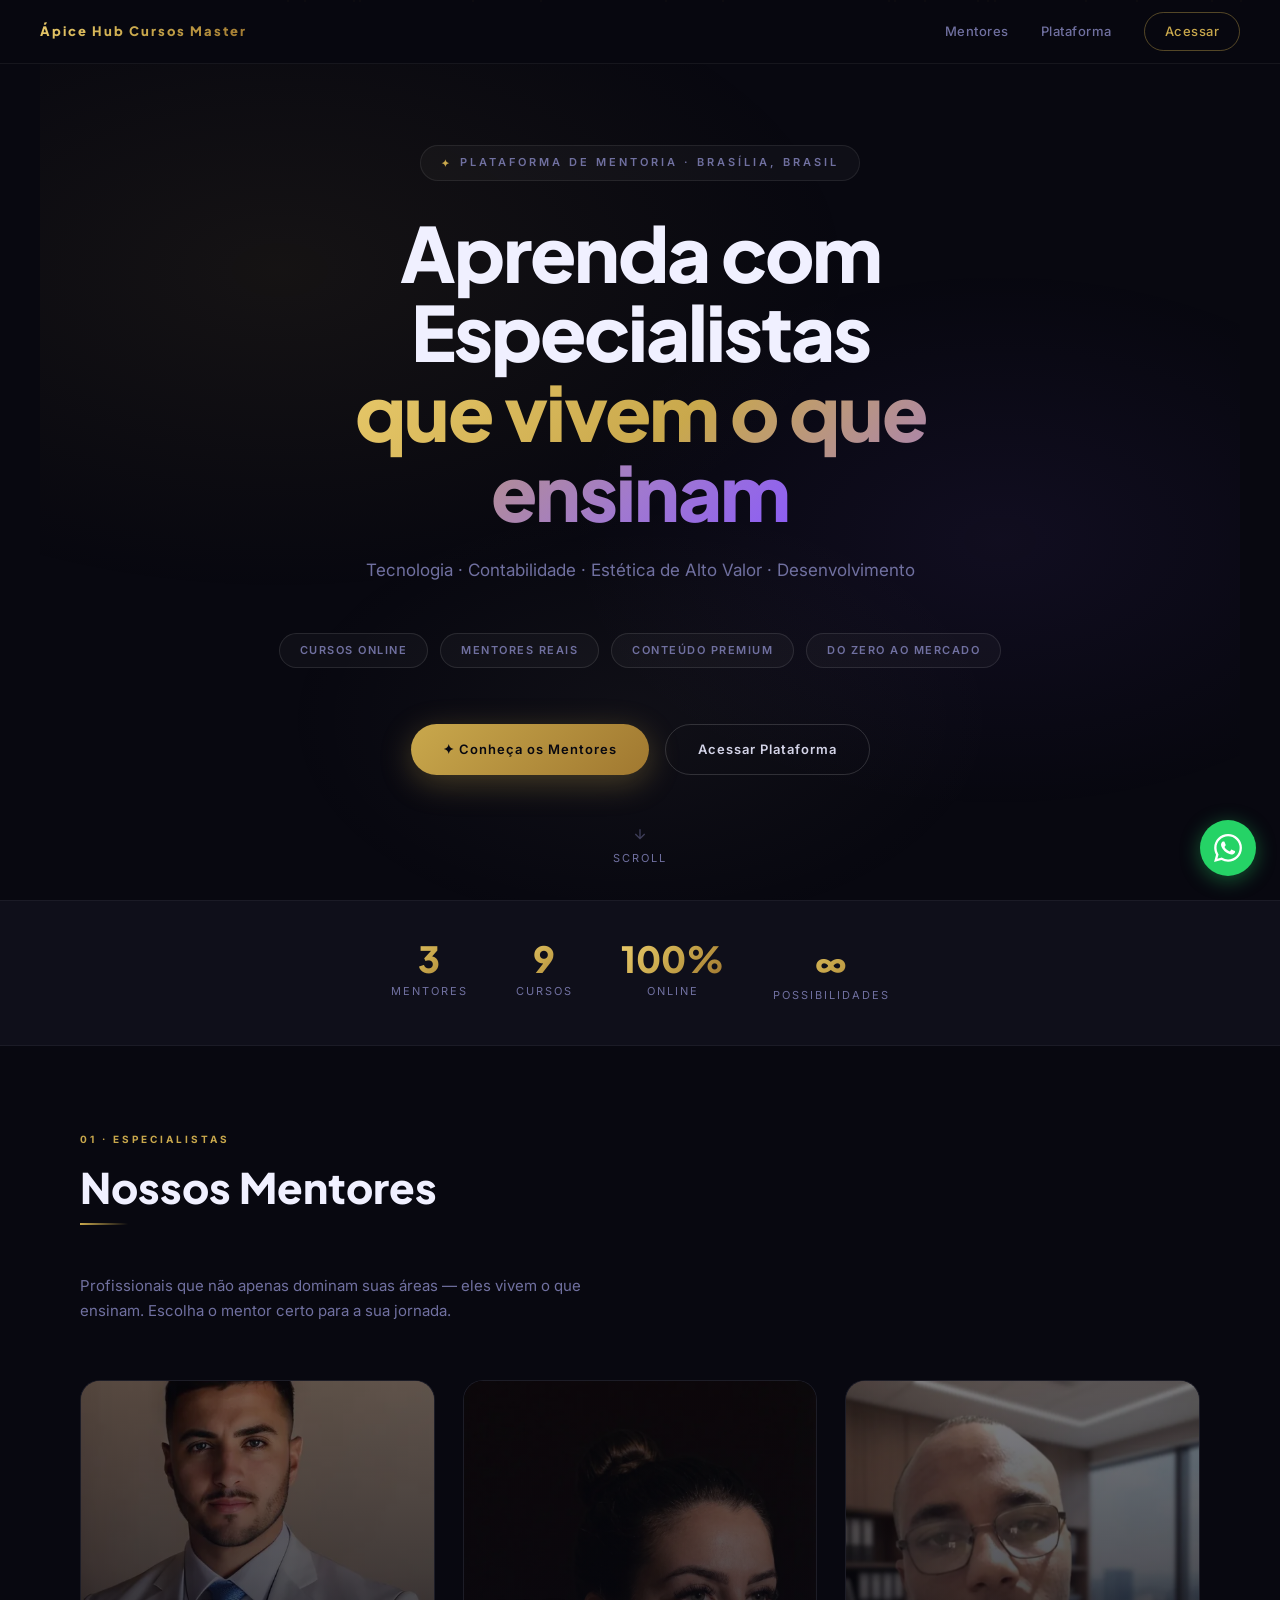
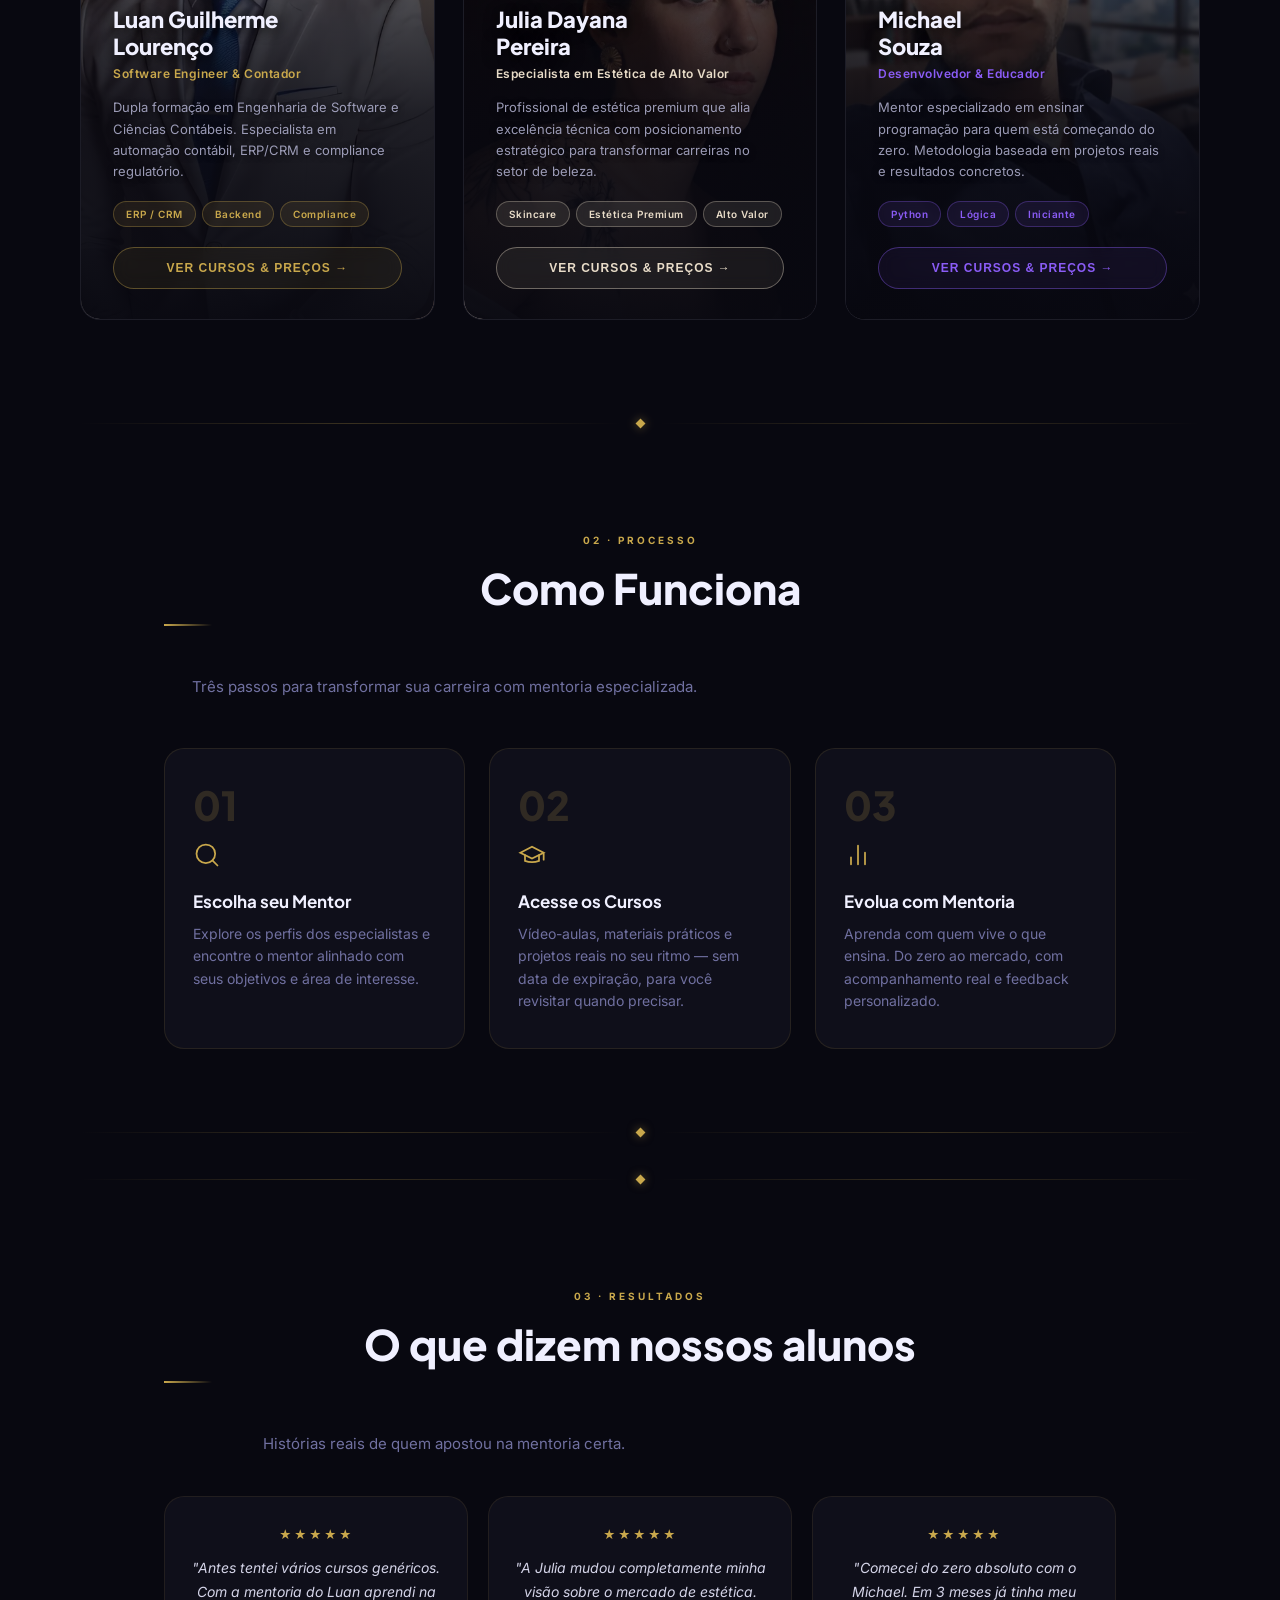
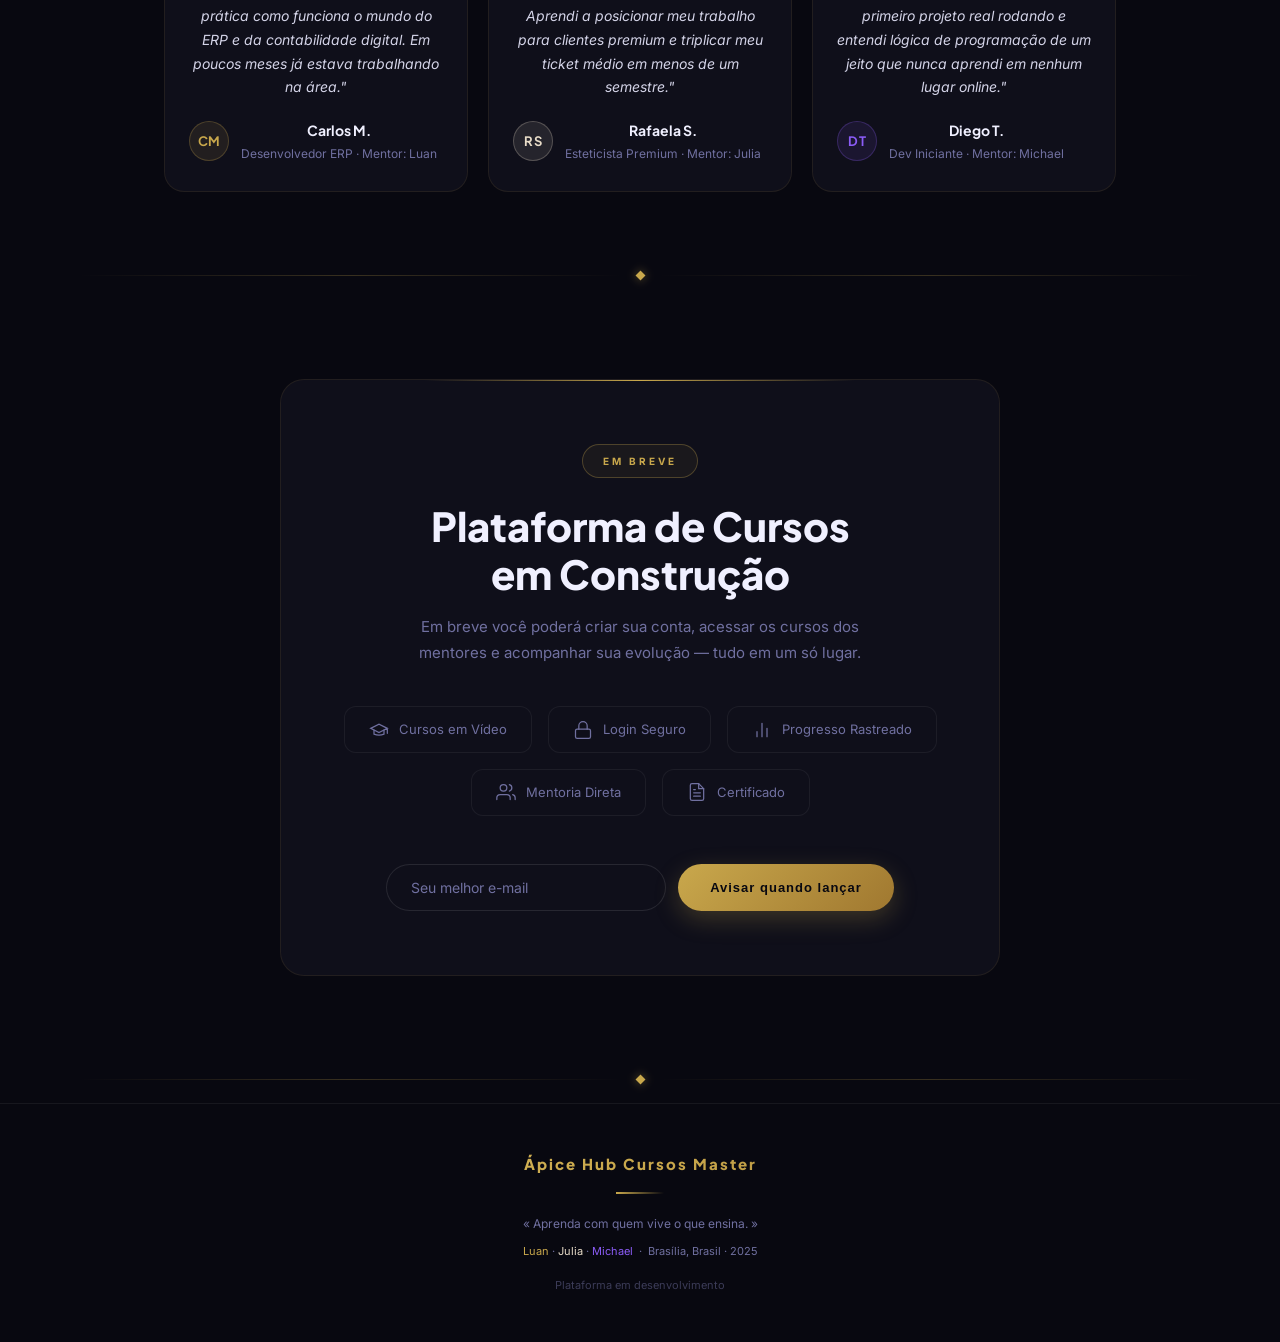
<file: index.html>
<!-- © Plataforma LGL — Luan Guilherme Lourenço, Julia Dayana Pereira, Michael Souza — Todos os direitos reservados. Reprodução proibida sem autorização expressa. -->
<!DOCTYPE html>
<html lang="pt-BR">
<head>
<meta charset="UTF-8">
  <meta name="copyright" content="Ápice Hub Cursos Master — Luan Guilherme Lourenço, Julia Dayana Pereira, Michael Souza — Todos os direitos reservados">
  <meta name="robots" content="index, follow, noarchive">

<meta name="viewport" content="width=device-width, initial-scale=1.0">
<title>Ápice Hub Cursos Master — Aprenda com Especialistas</title>
<meta name="description" content="Plataforma de mentoria com especialistas em Software, Contabilidade, Estética de Alto Valor e Programação para Iniciantes. Brasília, Brasil.">
<meta name="keywords" content="mentoria, cursos online, programação, estética, contabilidade, Luan Lourenço, Julia Dayana, Michael Souza">
<meta name="author" content="Ápice Hub Cursos Master Plataforma">
<meta name="robots" content="index, follow">
<meta property="og:type" content="website">
<meta property="og:title" content="Ápice Hub Cursos Master — Aprenda com Especialistas">
<meta property="og:description" content="Tecnologia · Contabilidade · Estética de Alto Valor · Do Zero ao Dev">
<meta property="og:url" content="https://euguilouren.github.io/CursosHUB">
<meta property="og:locale" content="pt_BR">
<meta property="og:image" content="https://euguilouren.github.io/CursosHUB/assets/og-image.jpg">
<meta property="og:image:width" content="1200">
<meta property="og:image:height" content="630">

<link rel="icon" type="image/svg+xml" href="data:image/svg+xml,%3Csvg xmlns='http://www.w3.org/2000/svg' viewBox='0 0 32 32'%3E%3Crect width='32' height='32' rx='7' fill='%23080810'/%3E%3Ctext x='16' y='23' text-anchor='middle' font-family='Georgia%2Cserif' font-size='20' fill='%23C9A84C' font-weight='bold'%3E%C3%81%3C/text%3E%3C/svg%3E">
<meta name="twitter:card" content="summary_large_image">
<meta name="twitter:title" content="Ápice Hub Cursos Master — Aprenda com Especialistas">
<meta name="twitter:description" content="Tecnologia · Contabilidade · Estética de Alto Valor · Do Zero ao Dev">
<meta name="twitter:image" content="https://euguilouren.github.io/CursosHUB/assets/og-image.jpg">
<link rel="canonical" href="https://euguilouren.github.io/CursosHUB/">
<link rel="preconnect" href="https://fonts.googleapis.com">
<link rel="preconnect" href="https://fonts.gstatic.com" crossorigin>
<link href="https://fonts.googleapis.com/css2?family=Inter:wght@300;400;500;600&family=Plus+Jakarta+Sans:wght@600;700;800&display=swap" rel="stylesheet">
<style>
  *, *::before, *::after { box-sizing: border-box; margin: 0; padding: 0; }
  :root {
    --bg:        #080810;
    --surface:   #0f0f1a;
    --surface2:  #141425;
    --text:      #d4d4e8;
    --muted:     #7070a0;
    --white:     #f0f0ff;
    --radius:    16px;
    --font:      "Inter", -apple-system, BlinkMacSystemFont, "Segoe UI", sans-serif;
    --gold:      #C9A84C;
    --pearl:     #E8DCC8;
    --violet:    #8B5CF6;
  }

  /* ── Como Funciona ── */
  .como-section { padding: 80px 24px; max-width: 1000px; margin: 0 auto; text-align: center; }
  .como-steps {
    display: grid; grid-template-columns: repeat(3,1fr); gap: 24px; margin-top: 48px;
  }
  @media(max-width:700px) { .como-steps { grid-template-columns: 1fr; max-width: 380px; margin-left: auto; margin-right: auto; } }
  .como-step {
    background: var(--surface); border: 1px solid rgba(201,168,76,0.12);
    border-radius: 20px; padding: 36px 28px; text-align: left;
    transition: border-color .3s, box-shadow .3s;
  }
  @media(hover:hover) { .como-step:hover { border-color: rgba(201,168,76,0.35); box-shadow: 0 8px 32px rgba(201,168,76,0.08); } }
  .como-num {
    font-family: 'Plus Jakarta Sans', sans-serif; font-size: 40px; font-weight: 800;
    color: rgba(201,168,76,0.18); line-height: 1; margin-bottom: 16px;
  }
  .como-icon { color: var(--gold); margin-bottom: 12px; }
  .como-title { font-family: 'Plus Jakarta Sans', sans-serif; font-size: 17px; font-weight: 700; color: var(--white); margin-bottom: 8px; }
  .como-desc { font-size: 14px; color: var(--muted); line-height: 1.6; }


  /* ── Depoimentos ── */
  .depo-grid { display: grid; grid-template-columns: repeat(3,1fr); gap: 20px; margin-top: 40px; }
  @media(max-width:750px) { .depo-grid { grid-template-columns: 1fr; max-width: 440px; margin-left:auto; margin-right:auto; } }
  .depo-card {
    background: var(--surface); border: 1px solid rgba(201,168,76,0.1);
    border-radius: 20px; padding: 28px 24px;
    position: relative; overflow: hidden;
    transition: border-color .3s;
  }
  @media(hover:hover) { .depo-card:hover { border-color: rgba(201,168,76,0.28); } }
  .depo-quote {
    font-size: 14px; color: var(--text); line-height: 1.7; margin-bottom: 20px;
    font-style: italic;
  }
  .depo-author { display: flex; align-items: center; gap: 12px; }
  .depo-avatar {
    width: 40px; height: 40px; border-radius: 50%;
    background: rgba(201,168,76,0.1); border: 1px solid rgba(201,168,76,0.25);
    font-family: 'Plus Jakarta Sans',sans-serif; font-size: 13px; font-weight: 700;
    color: var(--gold); display:flex; align-items:center; justify-content:center;
    flex-shrink: 0; letter-spacing: 0.5px;
  }
  .depo-name { font-family: 'Plus Jakarta Sans',sans-serif; font-size: 14px; font-weight: 700; color: var(--white); }
  .depo-role { font-size: 12px; color: var(--muted); margin-top: 2px; }
  .depo-stars { color: var(--gold); font-size: 12px; margin-bottom: 12px; letter-spacing: 2px; }


  /* ── WhatsApp FAB ── */
  .wa-fab {
    position: fixed; bottom: 24px; right: 24px; z-index: 9000;
    width: 56px; height: 56px; border-radius: 50%;
    background: #25D366; display: flex; align-items: center; justify-content: center;
    box-shadow: 0 4px 20px rgba(37,211,102,0.4);
    transition: transform .2s, box-shadow .2s;
    text-decoration: none;
  }
  @media(hover:hover) { .wa-fab:hover { transform: scale(1.1); box-shadow: 0 6px 28px rgba(37,211,102,0.6); } }
  .wa-fab svg { fill: #fff; }

  /* ── Scroll progress ── */
  #scroll-progress { position:fixed; top:0; left:0; z-index:10000; height:3px; background:var(--gold); width:0%; transition:width .08s linear; pointer-events:none; }
  /* ── Back to top ── */
  #back-to-top { position:fixed; bottom:90px; right:24px; z-index:8990; width:44px; height:44px; border-radius:50%; background:var(--surface); border:1px solid rgba(201,168,76,0.3); color:var(--gold); display:flex; align-items:center; justify-content:center; opacity:0; pointer-events:none; transition:opacity .3s,transform .3s,border-color .3s; cursor:pointer; }
  #back-to-top.visible { opacity:1; pointer-events:auto; }
  @media(hover:hover){#back-to-top:hover{border-color:rgba(201,168,76,0.7);transform:translateY(-3px);}}
  html { scroll-behavior: smooth; }
  body {
    background: var(--bg);
    color: var(--text);
    font-family: var(--font);
    font-size: 15px;
    line-height: 1.6;
    overflow-x: hidden;
  }
  a { text-decoration: none; color: inherit; }

  /* ── NAV ── */
  nav {
    position: fixed; top: 0; left: 0; right: 0; z-index: 100;
    display: flex; align-items: center; justify-content: space-between;
    padding: 0 40px; height: 64px;
    background: rgba(8,8,16,0.85);
    backdrop-filter: blur(20px);
    border-bottom: 1px solid rgba(255,255,255,0.06);
  }
  .nav-logo {
    font-family: 'Plus Jakarta Sans', sans-serif;
    font-size: 13px; font-weight: 800; letter-spacing: 2px;
    background: linear-gradient(135deg, #e8c96a 0%, #C9A84C 50%, #a07830 100%);
    -webkit-background-clip: text; background-clip: text;
    -webkit-text-fill-color: transparent;
  }
  .nav-links { display: flex; gap: 32px; align-items: center; }
  .nav-links a {
    font-size: 13px; font-weight: 500; letter-spacing: 0.5px; color: var(--muted);
    transition: color .2s;
  }
  .nav-links a:hover { color: var(--white); }
  .nav-cta {
    font-size: 12px; font-weight: 600; letter-spacing: 1px;
    padding: 8px 20px; border-radius: 100px;
    border: 1px solid rgba(201,168,76,0.4);
    color: var(--gold) !important;
    transition: background .2s, border-color .2s !important;
  }
  .nav-cta:hover { background: rgba(201,168,76,0.1) !important; border-color: var(--gold) !important; }

  /* hamburger */
  .hamburger { display: none; flex-direction: column; gap: 5px; cursor: pointer; padding: 4px; }
  .hamburger span { display: block; width: 22px; height: 2px; background: var(--gold); border-radius: 2px; transition: .3s; }
  .mobile-menu {
    display: none; position: fixed; top: 64px; left: 0; right: 0; z-index: 99;
    background: rgba(8,8,16,0.97); backdrop-filter: blur(20px);
    padding: 24px; flex-direction: column; gap: 20px;
    border-bottom: 1px solid rgba(255,255,255,0.06);
  }
  .mobile-menu a { font-size: 16px; color: var(--muted); padding: 8px 0; border-bottom: 1px solid rgba(255,255,255,0.04); }
  .mobile-menu a:hover { color: var(--white); }
  .mobile-menu.open { display: flex; }
  @media(max-width:768px) {
    nav { padding: 0 20px; }
    .nav-links { display: none; }
    .hamburger { display: flex; }
  }

  /* ── HERO ── */
  #hero {
    min-height: 100vh;
    display: flex; flex-direction: column; align-items: center; justify-content: center;
    text-align: center;
    padding: 100px 24px 80px;
    position: relative; overflow: hidden;
  }
  .hero-bg {
    position: absolute; inset: 0; z-index: 0;
    background:
      radial-gradient(ellipse 80% 60% at 20% 30%, rgba(201,168,76,0.07) 0%, transparent 60%),
      radial-gradient(ellipse 60% 50% at 80% 60%, rgba(139,92,246,0.07) 0%, transparent 60%),
      radial-gradient(ellipse 50% 40% at 50% 80%, rgba(232,220,200,0.04) 0%, transparent 60%);
  }
  .hero-content { position: relative; z-index: 1; max-width: 800px; }
  .hero-tag {
    display: inline-flex; align-items: center; gap: 8px;
    font-size: 11px; font-weight: 600; letter-spacing: 3px; text-transform: uppercase;
    color: var(--muted); margin-bottom: 32px;
    padding: 8px 20px; border-radius: 100px;
    border: 1px solid rgba(255,255,255,0.08);
    background: rgba(255,255,255,0.03);
  }
  .hero-tag::before { content: '✦'; color: var(--gold); font-size: 10px; }
  .hero-title {
    font-family: 'Plus Jakarta Sans', sans-serif;
    font-size: clamp(42px, 7vw, 76px);
    font-weight: 800; line-height: 1.05; letter-spacing: -2px;
    color: var(--white); margin-bottom: 24px;
  }
  .hero-title span {
    background: linear-gradient(135deg, #e8c96a 0%, #C9A84C 40%, #a078d0 80%, #8B5CF6 100%);
    -webkit-background-clip: text; background-clip: text;
    -webkit-text-fill-color: transparent;
  }
  .hero-sub {
    font-size: 17px; color: var(--muted); margin-bottom: 48px; line-height: 1.7;
    max-width: 560px; margin-left: auto; margin-right: auto;
  }
  .hero-badges {
    display: flex; flex-wrap: wrap; justify-content: center; gap: 12px;
    margin-bottom: 56px;
  }
  .hero-badge {
    font-size: 11px; font-weight: 600; letter-spacing: 1.5px; text-transform: uppercase;
    padding: 8px 20px; border-radius: 100px;
    border: 1px solid rgba(255,255,255,0.1); color: var(--muted);
    background: rgba(255,255,255,0.03);
  }
  .hero-actions { display: flex; gap: 16px; justify-content: center; flex-wrap: wrap; }
  .btn {
    display: inline-flex; align-items: center; gap: 8px;
    font-size: 13px; font-weight: 600; letter-spacing: 1px;
    padding: 14px 32px; border-radius: 100px; cursor: pointer;
    transition: transform .3s, box-shadow .3s, background .3s;
    border: none;
  }
  .btn-primary {
    background: linear-gradient(135deg, #C9A84C, #a07830);
    color: #080810;
    box-shadow: 0 8px 32px rgba(201,168,76,0.3);
  }
  .btn-primary:hover { transform: translateY(-2px); box-shadow: 0 12px 40px rgba(201,168,76,0.45); }
  .btn-outline {
    background: transparent; color: var(--text);
    border: 1px solid rgba(255,255,255,0.15);
  }
  .btn-outline:hover { background: rgba(255,255,255,0.05); transform: translateY(-2px); }
  .scroll-hint {
    position: absolute; bottom: 32px; left: 50%; transform: translateX(-50%);
    display: flex; flex-direction: column; align-items: center; gap: 8px;
    font-size: 11px; letter-spacing: 2px; color: var(--muted); text-transform: uppercase;
    animation: scrollBounce 2s ease-in-out infinite;
  }
  .scroll-hint svg { opacity: 0.5; }
  @keyframes scrollBounce {
    0%,100% { transform: translateX(-50%) translateY(0); }
    50%      { transform: translateX(-50%) translateY(8px); }
  }

  /* ── SECTION BASE ── */
  section {
    max-width: 1200px; margin: 0 auto;
    padding: 80px 40px;
  }
  @media(max-width:768px) { section { padding: 60px 20px; } }
  .section-tag {
    display: inline-block;
    font-size: 10px; font-weight: 700; letter-spacing: 3px; text-transform: uppercase;
    color: var(--gold); margin-bottom: 16px;
  }
  .section-title {
    font-family: 'Plus Jakarta Sans', sans-serif;
    font-size: clamp(28px, 4vw, 42px); font-weight: 800;
    color: var(--white); line-height: 1.15; margin-bottom: 12px;
  }
  .gold-line {
    width: 48px; height: 2px;
    background: linear-gradient(90deg, var(--gold), transparent);
    margin-bottom: 48px;
  }
  .section-desc { font-size: 15px; color: var(--muted); line-height: 1.7; max-width: 560px; }

  /* ── MENTOR CARDS ── */
  /* ── MENTORS GRID — desktop: 3 col / tablet: 1 col centered / mobile: full ── */
  .mentors-grid {
    display: grid;
    grid-template-columns: repeat(3, 1fr);
    gap: 28px;
    margin-top: 56px;
  }
  /* tablet */
  @media(max-width:1023px) {
    .mentors-grid {
      grid-template-columns: 1fr;
      max-width: 520px;
      margin-left: auto; margin-right: auto;
      gap: 20px;
      margin-top: 40px;
    }
  }
  /* mobile */
  @media(max-width:639px) {
    .mentors-grid {
      max-width: 100%;
      gap: 16px;
      margin-top: 32px;
    }
  }

  .mentor-card {
    background: var(--surface);
    border: 1px solid rgba(255,255,255,0.06);
    border-radius: 20px;
    padding: 0;
    display: flex; flex-direction: column;
    position: relative; overflow: hidden;
    min-height: 540px;
    transition: transform .4s cubic-bezier(.34,1.56,.64,1), border-color .3s, box-shadow .3s;
  }
  @media(max-width:1023px) { .mentor-card { min-height: 480px; border-radius: 18px; } }
  @media(max-width:639px)  { .mentor-card { min-height: 420px; border-radius: 16px; } }

  .mentor-card::before {
    content: '';
    position: absolute; top: 0; left: 0; right: 0; height: 3px; z-index: 3;
    background: linear-gradient(90deg, transparent, var(--mc), transparent);
    opacity: 0; transition: opacity .3s;
  }
  .mentor-card::after {
    content: '';
    position: absolute; inset: 0; z-index: 1; pointer-events: none;
    background: linear-gradient(to bottom,
      rgba(8,8,16,0.50) 0%,
      rgba(8,8,16,0.68) 35%,
      rgba(8,8,16,0.90) 62%,
      rgba(8,8,16,0.98) 100%);
    transition: background .5s;
  }
  /* hover — desktop only */
  @media(hover:hover) {
    .mentor-card:hover { transform: translateY(-10px); }
    .mentor-card:hover::before { opacity: 1; }
    .mentor-card:hover::after {
      background: linear-gradient(to bottom,
        rgba(8,8,16,0.38) 0%,
        rgba(8,8,16,0.58) 32%,
        rgba(8,8,16,0.86) 60%,
        rgba(8,8,16,0.97) 100%);
    }
  }

  .mentor-card[data-accent="gold"] {
    --mc: #C9A84C; --mc-rgb: 201,168,76;
  }
  .mentor-card[data-accent="gold"]:hover {
    border-color: rgba(201,168,76,0.4);
    box-shadow: 0 24px 60px rgba(0,0,0,0.5), 0 0 40px rgba(201,168,76,0.1);
  }
  .mentor-card[data-accent="pearl"] {
    --mc: #E8DCC8; --mc-rgb: 232,220,200;
  }
  .mentor-card[data-accent="pearl"]:hover {
    border-color: rgba(232,220,200,0.4);
    box-shadow: 0 24px 60px rgba(0,0,0,0.5), 0 0 40px rgba(232,220,200,0.08);
  }
  .mentor-card[data-accent="violet"] {
    --mc: #8B5CF6; --mc-rgb: 139,92,246;
  }
  .mentor-card[data-accent="violet"]:hover {
    border-color: rgba(139,92,246,0.4);
    box-shadow: 0 24px 60px rgba(0,0,0,0.5), 0 0 40px rgba(139,92,246,0.15);
  }

  .mentor-card-photo {
    position: absolute; inset: 0; z-index: 0; overflow: hidden;
    background: #0a0a14;
  }
  .mentor-card-photo img {
    width: 100%; height: 100%; object-fit: cover;
    object-position: center 15%;
    transition: transform .8s cubic-bezier(.25,.46,.45,.94);
    display: block;
  }
  @media(hover:hover) { .mentor-card:hover .mentor-card-photo img { transform: scale(1.06); } }

  .mentor-card-content {
    position: relative; z-index: 2;
    padding: 32px 32px 30px;
    margin-top: auto;
    display: flex; flex-direction: column;
    gap: 0;
  }
  @media(max-width:1023px) { .mentor-card-content { padding: 26px 28px 26px; } }
  @media(max-width:639px)  { .mentor-card-content { padding: 20px 20px 22px; } }

  .mentor-name {
    font-family: 'Plus Jakarta Sans', sans-serif;
    font-size: 22px; font-weight: 800; color: var(--white); line-height: 1.2;
    margin-bottom: 5px; text-shadow: 0 2px 14px rgba(0,0,0,0.9);
  }
  @media(max-width:639px) { .mentor-name { font-size: 19px; } }

  .mentor-specialty {
    font-size: 12px; color: var(--mc); font-weight: 600; letter-spacing: 0.5px;
    margin-bottom: 14px;
  }
  .mentor-bio {
    font-size: 13px; color: rgba(180,180,210,0.85); line-height: 1.65;
    margin-bottom: 18px;
    text-shadow: 0 1px 6px rgba(0,0,0,0.6);
  }
  /* truncate bio on small screens */
  @media(max-width:639px) {
    .mentor-bio {
      font-size: 12px;
      display: -webkit-box;
      -webkit-line-clamp: 2;
      -webkit-box-orient: vertical;
      overflow: hidden;
      margin-bottom: 14px;
    }
  }

  .mentor-tags {
    display: flex; flex-wrap: wrap; gap: 6px; margin-bottom: 20px;
  }
  @media(max-width:639px) { .mentor-tags { margin-bottom: 16px; gap: 5px; } }

  .mentor-tag {
    font-size: 10px; font-weight: 600; letter-spacing: 0.5px;
    padding: 4px 12px; border-radius: 100px;
    border: 1px solid rgba(var(--mc-rgb), 0.3);
    color: var(--mc); background: rgba(var(--mc-rgb), 0.1);
    backdrop-filter: blur(4px);
  }
  .mentor-btn {
    display: flex; align-items: center; justify-content: center; gap: 6px;
    font-size: 12px; font-weight: 700; letter-spacing: 1px; text-transform: uppercase;
    padding: 13px 24px; border-radius: 100px;
    border: 1px solid rgba(var(--mc-rgb), 0.4);
    color: var(--mc);
    background: rgba(var(--mc-rgb), 0.07);
    backdrop-filter: blur(8px);
    transition: background .25s, transform .25s, border-color .25s;
    margin-top: auto;
  }
  @media(max-width:639px) { .mentor-btn { padding: 11px 20px; font-size: 11px; } }
  @media(hover:hover) { .mentor-btn:hover { background: rgba(var(--mc-rgb), 0.18); border-color: rgba(var(--mc-rgb), 0.6); transform: translateY(-1px); } }

  /* ── DIVIDER ── */
  .divider {
    display: flex; align-items: center; justify-content: center;
    gap: 16px; padding: 20px 40px; max-width: 1200px; margin: 0 auto;
  }
  .divider::before, .divider::after {
    content: ''; flex: 1; height: 1px;
    background: linear-gradient(90deg, transparent, rgba(201,168,76,0.25), transparent);
  }
  .divider-diamond {
    width: 7px; height: 7px; background: var(--gold);
    transform: rotate(45deg); box-shadow: 0 0 10px rgba(201,168,76,0.5);
    animation: pulse 2.5s ease-in-out infinite;
  }
  @keyframes pulse {
    0%,100% { opacity: 0.6; transform: rotate(45deg) scale(1); }
    50%      { opacity: 1;   transform: rotate(45deg) scale(1.3); }
  }

  /* ── EM BREVE ── */
  #em-breve {
    text-align: center; padding: 80px 40px;
    max-width: 1200px; margin: 0 auto;
  }
  .coming-badge {
    display: inline-flex; align-items: center; gap: 8px;
    font-size: 10px; font-weight: 700; letter-spacing: 3px; text-transform: uppercase;
    color: var(--gold); margin-bottom: 24px;
    padding: 8px 20px; border-radius: 100px;
    border: 1px solid rgba(201,168,76,0.3);
    background: rgba(201,168,76,0.06);
  }
  .coming-title {
    font-family: 'Plus Jakarta Sans', sans-serif;
    font-size: clamp(28px, 4vw, 40px); font-weight: 800;
    color: var(--white); margin-bottom: 16px; line-height: 1.2;
  }
  .coming-desc {
    font-size: 15px; color: var(--muted); max-width: 480px;
    margin: 0 auto 40px; line-height: 1.75;
  }
  .coming-features {
    display: flex; justify-content: center; flex-wrap: wrap; gap: 16px;
    margin-bottom: 48px;
  }
  .coming-feat {
    display: flex; align-items: center; gap: 10px;
    font-size: 13px; color: var(--muted);
    padding: 12px 24px; border-radius: 12px;
    background: var(--surface); border: 1px solid rgba(255,255,255,0.06);
  }
  .coming-feat span { font-size: 18px; }
  .notify-form {
    display: flex; gap: 12px; justify-content: center; flex-wrap: wrap;
  }
  .notify-input {
    background: var(--surface); border: 1px solid rgba(255,255,255,0.1);
    border-radius: 100px; padding: 14px 24px; font-size: 14px;
    color: var(--text); font-family: var(--font); outline: none;
    min-width: 280px; transition: border-color .2s;
  }
  .notify-input:focus { border-color: rgba(201,168,76,0.4); }
  .notify-input::placeholder { color: var(--muted); }
  .btn-notify {
    background: linear-gradient(135deg, #C9A84C, #a07830);
    color: #080810; font-size: 13px; font-weight: 700;
    letter-spacing: 1px; padding: 14px 32px; border-radius: 100px;
    border: none; cursor: pointer;
    transition: transform .25s, box-shadow .25s;
    box-shadow: 0 8px 24px rgba(201,168,76,0.25);
  }
  .btn-notify:hover { transform: translateY(-2px); box-shadow: 0 12px 32px rgba(201,168,76,0.4); }

  /* ── FOOTER ── */
  footer {
    text-align: center; padding: 48px 24px;
    border-top: 1px solid rgba(255,255,255,0.06);
    color: var(--muted); font-size: 12px;
  }
  footer .footer-logo {
    font-family: 'Plus Jakarta Sans', sans-serif;
    font-size: 15px; font-weight: 800; letter-spacing: 2px;
    background: linear-gradient(135deg, #e8c96a 0%, #C9A84C 50%, #a07830 100%);
    -webkit-background-clip: text; background-clip: text;
    -webkit-text-fill-color: transparent;
    display: block; margin-bottom: 16px;
  }
  footer .gold-line { margin: 0 auto 20px; }
  footer span { color: var(--gold); }

  /* ── REVEAL ── */
  .reveal { opacity: 0; transform: translateY(28px); transition: opacity .7s ease, transform .7s ease; }
  .reveal.visible { opacity: 1; transform: none; }
  .reveal-scale { opacity: 0; transform: scale(0.95); transition: opacity .6s ease, transform .6s ease; }
  .reveal-scale.visible { opacity: 1; transform: none; }

  /* ── LOADER ── */
  #loader {
    position: fixed; inset: 0; z-index: 9999;
    background: var(--bg);
    display: flex; align-items: center; justify-content: center;
    transition: opacity .5s ease, visibility .5s ease;
  }
  #loader.done { opacity: 0; visibility: hidden; }
  .loader-inner { text-align: center; }
  .loader-logo {
    font-family: 'Plus Jakarta Sans', sans-serif;
    font-size: 20px; font-weight: 800; letter-spacing: 3px;
    background: linear-gradient(135deg, #e8c96a 0%, #C9A84C 50%, #a07830 100%);
    -webkit-background-clip: text; background-clip: text;
    -webkit-text-fill-color: transparent;
    margin-bottom: 24px; display: block;
  }
  .loader-bar-wrap { width: 120px; height: 2px; background: rgba(255,255,255,0.08); border-radius: 2px; overflow: hidden; margin: 0 auto; }
  .loader-bar { height: 100%; background: linear-gradient(90deg, #C9A84C, #e8c96a); border-radius: 2px; animation: loadBar 0.9s ease forwards; }
  @keyframes loadBar { from { width: 0 } to { width: 100% } }

  /* ── AMBIENT ── */
  #ambient { position: fixed; inset: 0; z-index: 0; pointer-events: none; overflow: hidden; }
  .adot {
    position: absolute; width: 2px; height: 2px; border-radius: 50%;
    background: rgba(201,168,76,0.5); box-shadow: 0 0 4px rgba(201,168,76,0.4);
    animation: floatUp linear infinite;
  }
  @keyframes floatUp {
    0%   { transform: translateY(100vh); opacity: 0; }
    10%  { opacity: 1; }
    90%  { opacity: 0.8; }
    100% { transform: translateY(-10vh) translateX(20px); opacity: 0; }
  }

  /* ── PAGE TRANSITIONS (overlay — não afeta fixed elements) ── */
  #page-overlay {
    position: fixed; inset: 0; z-index: 9990;
    background: #080810;
    pointer-events: none;
    opacity: 1;
    transition: opacity 0.45s ease;
  }
  #page-overlay.visible { opacity: 1; }
  #page-overlay.hidden  { opacity: 0; }

  /* ── MOBILE FIXES ── */
  @media(max-width:480px) {
    .notify-input, input[type="email"] { min-width: 0 !important; width: 100% !important; }
    .notify-form, .hero-actions { flex-direction: column; align-items: stretch; }
    .hero-actions .btn { justify-content: center; }
    .cert-grid { grid-template-columns: 1fr !important; }
    .course-grid { grid-template-columns: 1fr !important; }
    .contact-grid { grid-template-columns: 1fr !important; }
  }

  /* ── MENTOR CARD IMPROVEMENTS ── */
  .mentor-card { cursor: pointer; }

  /* ── STATS BAR ── */
  .stats-bar {
    display: flex; justify-content: center; gap: 48px; flex-wrap: wrap;
    padding: 40px 24px;
    border-top: 1px solid rgba(255,255,255,0.05);
    border-bottom: 1px solid rgba(255,255,255,0.05);
    background: var(--surface);
    margin: 0;
  }
  .stat-item { text-align: center; }
  .stat-val {
    font-family: 'Plus Jakarta Sans', sans-serif;
    font-size: 36px; font-weight: 800;
    background: linear-gradient(135deg, #e8c96a 0%, #C9A84C 50%, #a07830 100%);
    -webkit-background-clip: text; background-clip: text;
    -webkit-text-fill-color: transparent;
    display: block; line-height: 1;
  }
  .stat-label { font-size: 11px; letter-spacing: 2px; text-transform: uppercase; color: var(--muted); margin-top: 6px; display: block; }
  @media(max-width:480px) { .stats-bar { gap: 24px; } .stat-val { font-size: 28px; } }
  .stat-infinity { font-size: 40px; line-height: 1; }

  /* ── COMING SOON VISUAL ── */
  .coming-inner {
    background: var(--surface);
    border: 1px solid rgba(201,168,76,0.1);
    border-radius: 24px;
    padding: 64px 48px;
    position: relative; overflow: hidden;
    max-width: 720px; margin: 0 auto;
  }
  .coming-inner::before {
    content: '';
    position: absolute; top: -1px; left: 20%; right: 20%; height: 2px;
    background: linear-gradient(90deg, transparent, #C9A84C, transparent);
  }
  @media(max-width:600px) { .coming-inner { padding: 40px 24px; } }

  /* ── MODAL DE ACESSO ── */
  .modal-overlay {
    position: fixed; inset: 0; z-index: 9950;
    background: rgba(4,4,10,0.88);
    backdrop-filter: blur(12px);
    display: flex; align-items: center; justify-content: center;
    padding: 24px;
    opacity: 0; visibility: hidden;
    transition: opacity .35s ease, visibility .35s ease;
  }
  .modal-overlay.open { opacity: 1; visibility: visible; }
  .modal-card {
    background: #0f0f1a;
    border: 1px solid rgba(255,255,255,0.08);
    border-radius: 24px;
    padding: 48px 40px 40px;
    max-width: 480px; width: 100%;
    position: relative;
    transform: translateY(20px) scale(0.97);
    transition: transform .38s cubic-bezier(.34,1.56,.64,1);
    max-height: 90vh; overflow-y: auto;
  }
  .modal-overlay.open .modal-card { transform: none; }
  .modal-close {
    position: absolute; top: 16px; right: 20px;
    background: none; border: none; cursor: pointer;
    color: var(--muted); font-size: 22px; line-height: 1;
    padding: 4px 8px; border-radius: 6px;
    transition: color .2s, background .2s;
  }
  .modal-close:hover { color: var(--white); background: rgba(255,255,255,0.06); }
  .modal-accent-line {
    height: 3px; border-radius: 2px;
    background: linear-gradient(90deg, transparent, var(--mc, #C9A84C), transparent);
    margin-bottom: 28px;
  }
  .modal-mentor-info {
    display: flex; align-items: center; gap: 14px; margin-bottom: 24px;
  }
  .modal-avatar {
    width: 80px; height: 80px; border-radius: 50%;
    border: 2px solid rgba(var(--mc-rgb, 201,168,76), 0.4);
    object-fit: cover; flex-shrink: 0;
    background: rgba(var(--mc-rgb, 201,168,76), 0.08);
    display: flex; align-items: center; justify-content: center;
    font-family: 'Plus Jakarta Sans', sans-serif;
    font-size: 13px; font-weight: 800;
    color: rgba(var(--mc-rgb, 201,168,76), 0.7);
    letter-spacing: 1px;
  }
  .modal-avatar img { width:100%; height:100%; border-radius:50%; object-fit:cover; }
  .modal-mentor-name {
    font-family: 'Plus Jakarta Sans', sans-serif;
    font-size: 17px; font-weight: 800; color: var(--white); line-height: 1.2;
  }
  .modal-mentor-tag {
    font-size: 11px; color: rgba(var(--mc-rgb,201,168,76),0.8); margin-top: 2px;
    font-weight: 600; letter-spacing: 0.5px;
  }

  /* Cursos no modal — scroll horizontal */
  .modal-courses {
    margin: 20px -40px;
    padding: 4px 0 16px;
    overflow-x: auto;
    overflow-y: visible;
    display: flex;
    gap: 12px;
    scroll-snap-type: x mandatory;
    -webkit-overflow-scrolling: touch;
    padding-left: 40px;
    padding-right: 40px;
    scrollbar-width: none;
  }
  .modal-courses::-webkit-scrollbar { display: none; }
  .modal-course-card {
    flex: 0 0 210px;
    scroll-snap-align: start;
    background: rgba(255,255,255,0.03);
    border: 1px solid rgba(var(--mc-rgb,201,168,76),0.15);
    border-radius: 16px;
    padding: 20px 18px;
    display: flex; flex-direction: column; gap: 10px;
    position: relative; overflow: hidden;
    transition: border-color .25s, box-shadow .25s, transform .3s;
  }
  .modal-course-card::before {
    content:''; position:absolute; top:0; left:0; right:0; height:2px;
    background: linear-gradient(90deg, transparent, rgba(var(--mc-rgb,201,168,76),0.6), transparent);
    opacity:0; transition: opacity .25s;
  }
  .modal-course-card:hover { 
    border-color: rgba(var(--mc-rgb,201,168,76),0.4);
    box-shadow: 0 8px 24px rgba(0,0,0,0.3);
    transform: translateY(-3px);
  }
  .modal-course-card:hover::before { opacity:1; }
  .modal-course-icon { font-size: 28px; line-height:1; display:flex; align-items:center; }
  .modal-course-name { 
    font-size: 12px; font-weight: 600; color: var(--white); 
    line-height: 1.4; flex:1;
  }
  .modal-course-level { 
    font-size: 10px; color: var(--muted); 
    text-transform: uppercase; letter-spacing: 1px;
  }
  .modal-course-price {
    font-family: 'Plus Jakarta Sans', sans-serif;
    font-size: 20px; font-weight: 800;
    color: rgba(var(--mc-rgb,201,168,76),1);
    margin-top: 4px;
  }
  .modal-scroll-hint {
    display: flex; align-items: center; gap: 6px;
    font-size: 10px; letter-spacing: 1.5px; text-transform: uppercase;
    color: var(--muted); margin: 0 0 4px;
    opacity: 0.7;
  }
  .modal-scroll-hint svg { opacity:0.5; animation: hintSlide 1.8s ease-in-out infinite; }
  @keyframes hintSlide {
    0%,100% { transform: translateX(0); }
    50%      { transform: translateX(5px); }
  }

  /* Login area */
  .modal-login-title {
    font-size: 12px; font-weight: 700; letter-spacing: 2px; text-transform: uppercase;
    color: var(--muted); margin: 28px 0 14px;
  }
  .modal-input {
    width: 100%; background: rgba(255,255,255,0.04);
    border: 1px solid rgba(255,255,255,0.1);
    border-radius: 10px; padding: 12px 16px;
    font-size: 14px; color: var(--muted); font-family: var(--font);
    margin-bottom: 10px; outline: none; cursor: not-allowed;
    opacity: 0.6;
  }
  .modal-btn-login {
    width: 100%; padding: 14px; border-radius: 100px;
    background: linear-gradient(135deg, rgba(var(--mc-rgb,201,168,76),0.3), rgba(var(--mc-rgb,201,168,76),0.15));
    border: 1px solid rgba(var(--mc-rgb,201,168,76),0.35);
    color: rgba(var(--mc-rgb,201,168,76),0.7);
    font-size: 13px; font-weight: 700; letter-spacing: 1px;
    cursor: not-allowed; margin-bottom: 18px;
    font-family: var(--font);
  }
  .modal-coming {
    text-align: center; font-size: 11px; color: var(--muted);
    padding: 8px 16px; background: rgba(255,255,255,0.03);
    border-radius: 8px; border: 1px solid rgba(255,255,255,0.05);
    margin-bottom: 20px;
  }
  .modal-coming span { color: rgba(var(--mc-rgb,201,168,76),0.7); }
  .modal-profile-link {
    display: block; text-align: center;
    font-size: 13px; color: var(--muted);
    transition: color .2s;
  }
  .modal-profile-link:hover { color: var(--white); }
  .modal-profile-link b { color: rgba(var(--mc-rgb,201,168,76),0.9); }
  @media(max-width:520px) {
    .modal-card { padding: 36px 24px 32px; }
  }

  /* ── PROTEÇÃO DE CONTEÚDO ── */
  img { -webkit-user-drag: none; user-drag: none; pointer-events: none; }
  .about-text, .bio-text, .section-title, .hero-name, .hero-sub,
  .course-title, .course-desc, .erp-name, .lang-name, .infra-name {
    -webkit-user-select: none; -moz-user-select: none; user-select: none;
  }
  @media print { body { display: none !important; } }

  /* ── BOTÃO DE COMPRA NO MODAL ── */
  .modal-course-buy {
    display: block; width: 100%; margin-top: auto; padding-top: 12px;
    text-align: center; font-size: 11px; font-weight: 700;
    letter-spacing: 1px; text-transform: uppercase;
    padding: 10px 16px; border-radius: 100px;
    transition: background .25s, transform .25s, opacity .25s;
    text-decoration: none;
  }
  .modal-course-buy.active {
    background: rgba(var(--mc-rgb,201,168,76),0.15);
    border: 1px solid rgba(var(--mc-rgb,201,168,76),0.4);
    color: rgba(var(--mc-rgb,201,168,76),1);
    cursor: pointer;
  }
  .modal-course-buy.active:hover {
    background: rgba(var(--mc-rgb,201,168,76),0.25);
    transform: translateY(-2px);
  }
  .modal-course-buy.soon {
    background: rgba(255,255,255,0.03);
    border: 1px solid rgba(255,255,255,0.08);
    color: var(--muted);
    cursor: not-allowed;
  }
</style>
<script type="application/ld+json">
{
  "@context": "https://schema.org",
  "@type": "Organization",
  "name": "Ápice Hub Cursos Master",
  "url": "https://euguilouren.github.io/CursosHUB",
  "logo": "https://euguilouren.github.io/CursosHUB/assets/og-image.jpg",
  "description": "Plataforma de mentoria com especialistas em Software, Contabilidade, Estética e Programação.",
  "member": [
    {"@type":"Person","name":"Luan Guilherme Lourenço","jobTitle":"Software Engineer & Contador","url":"https://euguilouren.github.io/CursosHUB/luan.html"},
    {"@type":"Person","name":"Julia Dayana Pereira","jobTitle":"Especialista em Estética de Alto Valor","url":"https://euguilouren.github.io/CursosHUB/julia.html"},
    {"@type":"Person","name":"Michael Souza","jobTitle":"Desenvolvedor & Educador","url":"https://euguilouren.github.io/CursosHUB/michael.html"}
  ]
}
</script>
</head>
<body>
<div id="scroll-progress"></div>

<div id="loader">
  <div class="loader-inner">
    <span class="loader-logo">Ápice Hub Cursos Master</span>
    <div class="loader-bar-wrap"><div class="loader-bar"></div></div>
  </div>
</div>

<div id="ambient"></div>

<nav>
  <a href="#" class="nav-logo">Ápice Hub Cursos Master</a>
  <div class="nav-links">
    <a href="#mentores">Mentores</a>
    <a href="#em-breve">Plataforma</a>
    <a href="#em-breve" class="nav-cta">Acessar</a>
  </div>
  <div class="hamburger" onclick="toggleMenu()" aria-label="Menu">
    <span></span><span></span><span></span>
  </div>
</nav>

<div class="mobile-menu" id="mobile-menu">
  <a href="#mentores" onclick="closeMobile()">Mentores</a>
  <a href="#em-breve" onclick="closeMobile()">Plataforma</a>
  <a href="#em-breve" onclick="closeMobile()">Acessar</a>
</div>

<!-- HERO -->
<section id="hero">
  <div class="hero-bg"></div>
  <div class="hero-content">
    <div class="hero-tag">Plataforma de Mentoria · Brasília, Brasil</div>
    <h1 class="hero-title">Aprenda com Especialistas<br><span>que vivem o que ensinam</span></h1>
    <p class="hero-sub">Tecnologia · Contabilidade · Estética de Alto Valor · Desenvolvimento</p>
    <div class="hero-badges">
      <span class="hero-badge">Cursos Online</span>
      <span class="hero-badge">Mentores Reais</span>
      <span class="hero-badge">Conteúdo Premium</span>
      <span class="hero-badge">Do Zero ao Mercado</span>
    </div>
    <div class="hero-actions">
      <a href="#mentores" class="btn btn-primary">✦ Conheça os Mentores</a>
      <a href="#em-breve" class="btn btn-outline">Acessar Plataforma</a>
    </div>
  </div>
  <div class="scroll-hint">
    <svg width="16" height="16" viewBox="0 0 24 24" fill="none" stroke="currentColor" stroke-width="2"><path d="M12 5v14M5 12l7 7 7-7"/></svg>
    scroll
  </div>
</section>


<!-- STATS BAR -->
<div class="stats-bar">
  <div class="stat-item"><span class="stat-val">3</span><span class="stat-label">Mentores</span></div>
  <div class="stat-item"><span class="stat-val">9</span><span class="stat-label">Cursos</span></div>
  <div class="stat-item"><span class="stat-val">100%</span><span class="stat-label">Online</span></div>
  <div class="stat-item"><span class="stat-val stat-infinity">∞</span><span class="stat-label">Possibilidades</span></div>
</div>


<!-- MENTORES -->
<section id="mentores">
  <span class="section-tag">01 · Especialistas</span>
  <h2 class="section-title reveal">Nossos Mentores</h2>
  <div class="gold-line"></div>
  <p class="section-desc reveal">Profissionais que não apenas dominam suas áreas — eles vivem o que ensinam. Escolha o mentor certo para a sua jornada.</p>

  <div class="mentors-grid">

    <!-- LUAN -->
    <div class="mentor-card reveal-scale" data-accent="gold">
      <div class="mentor-card-photo">
        <picture><source srcset="assets/photo.webp" type="image/webp"><img loading="lazy" src="assets/photo.jpg" alt="Luan Guilherme Lourenço"></picture>
      </div>
      <div class="mentor-card-content">
        <div class="mentor-name">Luan Guilherme<br>Lourenço</div>
        <div class="mentor-specialty">Software Engineer & Contador</div>
        <p class="mentor-bio">Dupla formação em Engenharia de Software e Ciências Contábeis. Especialista em automação contábil, ERP/CRM e compliance regulatório.</p>
        <div class="mentor-tags">
          <span class="mentor-tag">ERP / CRM</span>
          <span class="mentor-tag">Backend</span>
          <span class="mentor-tag">Compliance</span>
        </div>
        <button class="mentor-btn" onclick="openModal('luan')">Ver Cursos & Preços →</button>
      </div>
    </div>

    <!-- JULIA -->
    <div class="mentor-card reveal-scale" data-accent="pearl" style="transition-delay:.1s">
      <div class="mentor-card-photo">
        <picture><source srcset="assets/julia-photo.webp" type="image/webp"><img loading="lazy" src="assets/julia-photo.jpg" alt="Julia Dayana Pereira"></picture>
      </div>
      <div class="mentor-card-content">
        <div class="mentor-name">Julia Dayana<br>Pereira</div>
        <div class="mentor-specialty">Especialista em Estética de Alto Valor</div>
        <p class="mentor-bio">Profissional de estética premium que alia excelência técnica com posicionamento estratégico para transformar carreiras no setor de beleza.</p>
        <div class="mentor-tags">
          <span class="mentor-tag">Skincare</span>
          <span class="mentor-tag">Estética Premium</span>
          <span class="mentor-tag">Alto Valor</span>
        </div>
        <button class="mentor-btn" onclick="openModal('julia')">Ver Cursos & Preços →</button>
      </div>
    </div>

    <!-- MICHAEL -->
    <div class="mentor-card reveal-scale" data-accent="violet" style="transition-delay:.2s">
      <div class="mentor-card-photo">
        <picture><source srcset="assets/michael-photo.webp" type="image/webp"><img loading="lazy" src="assets/michael-photo.jpg" alt="Michael Souza"></picture>
      </div>
      <div class="mentor-card-content">
        <div class="mentor-name">Michael<br>Souza</div>
        <div class="mentor-specialty">Desenvolvedor & Educador</div>
        <p class="mentor-bio">Mentor especializado em ensinar programação para quem está começando do zero. Metodologia baseada em projetos reais e resultados concretos.</p>
        <div class="mentor-tags">
          <span class="mentor-tag">Python</span>
          <span class="mentor-tag">Lógica</span>
          <span class="mentor-tag">Iniciante</span>
        </div>
        <button class="mentor-btn" onclick="openModal('michael')">Ver Cursos & Preços →</button>
      </div>
    </div>

  </div>
</section>

<div class="divider"><div class="divider-diamond"></div></div>


<!-- COMO FUNCIONA -->
<section style="padding:80px 24px 60px;max-width:1000px;margin:0 auto;text-align:center;">
  <span class="section-tag">02 · Processo</span>
  <h2 class="section-title reveal">Como Funciona</h2>
  <div class="gold-line"></div>
  <p class="section-desc reveal">Três passos para transformar sua carreira com mentoria especializada.</p>
  <div class="como-steps reveal">
    <div class="como-step">
      <div class="como-num">01</div>
      <div class="como-icon"><svg width="28" height="28" viewBox="0 0 24 24" fill="none" stroke="currentColor" stroke-width="1.5" stroke-linecap="round"><circle cx="11" cy="11" r="8"/><path d="M21 21l-4.35-4.35"/></svg></div>
      <div class="como-title">Escolha seu Mentor</div>
      <div class="como-desc">Explore os perfis dos especialistas e encontre o mentor alinhado com seus objetivos e área de interesse.</div>
    </div>
    <div class="como-step">
      <div class="como-num">02</div>
      <div class="como-icon"><svg width="28" height="28" viewBox="0 0 24 24" fill="none" stroke="currentColor" stroke-width="1.5" stroke-linecap="round"><path d="M22 10v6M2 10l10-5 10 5-10 5-10-5z"/><path d="M6 12v5c3.33 1.33 8.67 1.33 12 0v-5"/></svg></div>
      <div class="como-title">Acesse os Cursos</div>
      <div class="como-desc">Vídeo-aulas, materiais práticos e projetos reais no seu ritmo — sem data de expiração, para você revisitar quando precisar.</div>
    </div>
    <div class="como-step">
      <div class="como-num">03</div>
      <div class="como-icon"><svg width="28" height="28" viewBox="0 0 24 24" fill="none" stroke="currentColor" stroke-width="1.5" stroke-linecap="round"><path d="M18 20V10M12 20V4M6 20v-6"/></svg></div>
      <div class="como-title">Evolua com Mentoria</div>
      <div class="como-desc">Aprenda com quem vive o que ensina. Do zero ao mercado, com acompanhamento real e feedback personalizado.</div>
    </div>
  </div>
</section>

<div class="divider"><div class="divider-diamond"></div>
</div>

<div class="divider"><div class="divider-diamond"></div></div>


<!-- DEPOIMENTOS -->
<section style="padding:80px 24px 60px;max-width:1000px;margin:0 auto;text-align:center;">
  <span class="section-tag">03 · Resultados</span>
  <h2 class="section-title reveal">O que dizem nossos alunos</h2>
  <div class="gold-line"></div>
  <p class="section-desc reveal">Histórias reais de quem apostou na mentoria certa.</p>
  <div class="depo-grid reveal">
    <div class="depo-card">
      <div class="depo-stars">★★★★★</div>
      <p class="depo-quote">"Antes tentei vários cursos genéricos. Com a mentoria do Luan aprendi na prática como funciona o mundo do ERP e da contabilidade digital. Em poucos meses já estava trabalhando na área."</p>
      <div class="depo-author">
        <div class="depo-avatar">CM</div>
        <div><div class="depo-name">Carlos M.</div><div class="depo-role">Desenvolvedor ERP · Mentor: Luan</div></div>
      </div>
    </div>
    <div class="depo-card">
      <div class="depo-stars">★★★★★</div>
      <p class="depo-quote">"A Julia mudou completamente minha visão sobre o mercado de estética. Aprendi a posicionar meu trabalho para clientes premium e triplicar meu ticket médio em menos de um semestre."</p>
      <div class="depo-author">
        <div class="depo-avatar" style="background:rgba(232,220,200,0.1);border-color:rgba(232,220,200,0.25);color:#E8DCC8">RS</div>
        <div><div class="depo-name">Rafaela S.</div><div class="depo-role">Esteticista Premium · Mentor: Julia</div></div>
      </div>
    </div>
    <div class="depo-card">
      <div class="depo-stars">★★★★★</div>
      <p class="depo-quote">"Comecei do zero absoluto com o Michael. Em 3 meses já tinha meu primeiro projeto real rodando e entendi lógica de programação de um jeito que nunca aprendi em nenhum lugar online."</p>
      <div class="depo-author">
        <div class="depo-avatar" style="background:rgba(139,92,246,0.1);border-color:rgba(139,92,246,0.25);color:#8B5CF6">DT</div>
        <div><div class="depo-name">Diego T.</div><div class="depo-role">Dev Iniciante · Mentor: Michael</div></div>
      </div>
    </div>
  </div>
</section>

<div class="divider"><div class="divider-diamond"></div></div>

<!-- EM BREVE -->
<section id="em-breve" style="text-align:center">
  <div class="coming-inner">
  <div class="coming-badge">Em Breve</div>
  <h2 class="coming-title reveal">Plataforma de Cursos<br>em Construção</h2>
  <p class="coming-desc reveal">Em breve você poderá criar sua conta, acessar os cursos dos mentores e acompanhar sua evolução — tudo em um só lugar.</p>
  <div class="coming-features reveal">
    <div class="coming-feat"><svg width="20" height="20" viewBox="0 0 24 24" fill="none" stroke="currentColor" stroke-width="1.5" stroke-linecap="round"><path d="M22 10v6M2 10l10-5 10 5-10 5-10-5z"/><path d="M6 12v5c3.33 1.33 8.67 1.33 12 0v-5"/></svg> Cursos em Vídeo</div>
    <div class="coming-feat"><svg width="20" height="20" viewBox="0 0 24 24" fill="none" stroke="currentColor" stroke-width="1.5" stroke-linecap="round"><rect x="3" y="11" width="18" height="11" rx="2"/><path d="M7 11V7a5 5 0 0110 0v4"/></svg> Login Seguro</div>
    <div class="coming-feat"><svg width="20" height="20" viewBox="0 0 24 24" fill="none" stroke="currentColor" stroke-width="1.5" stroke-linecap="round"><path d="M18 20V10M12 20V4M6 20v-6"/></svg> Progresso Rastreado</div>
    <div class="coming-feat"><svg width="20" height="20" viewBox="0 0 24 24" fill="none" stroke="currentColor" stroke-width="1.5" stroke-linecap="round"><path d="M17 21v-2a4 4 0 00-4-4H5a4 4 0 00-4 4v2"/><circle cx="9" cy="7" r="4"/><path d="M23 21v-2a4 4 0 00-3-3.87M16 3.13a4 4 0 010 7.75"/></svg> Mentoria Direta</div>
    <div class="coming-feat"><svg width="20" height="20" viewBox="0 0 24 24" fill="none" stroke="currentColor" stroke-width="1.5" stroke-linecap="round"><path d="M14 2H6a2 2 0 00-2 2v16a2 2 0 002 2h12a2 2 0 002-2V8z"/><polyline points="14 2 14 8 20 8"/><line x1="16" y1="13" x2="8" y2="13"/><line x1="16" y1="17" x2="8" y2="17"/><polyline points="10 9 9 9 8 9"/></svg> Certificado</div>
  </div>
  <div class="notify-form reveal">
    <input type="email" class="notify-input" placeholder="Seu melhor e-mail">
    <button class="btn-notify" onclick="notifyClick(this)">Avisar quando lançar</button>
  </div>
</div>
</section>

<div class="divider"><div class="divider-diamond"></div></div>

<footer>
  <span class="footer-logo">Ápice Hub Cursos Master</span>
  <div class="gold-line"></div>
  <p>« Aprenda com quem vive o que ensina. »</p>
  <p style="margin-top:10px;font-size:11px">
    <span>Luan</span> · <span style="color:var(--pearl)">Julia</span> · <span style="color:var(--violet)">Michael</span>
    &nbsp;·&nbsp; Brasília, Brasil · 2025
  </p>
  <p style="margin-top:16px;font-size:11px;color:rgba(112,112,160,0.5)">Plataforma em desenvolvimento</p>
</footer>

<script>
window.addEventListener('load', () => {
  setTimeout(() => {
    const l = document.getElementById('loader');
    if (l) l.classList.add('done');
  }, 700);
});

// ── REVEAL ──
document.querySelectorAll('.reveal, .reveal-scale').forEach(el =>
  new IntersectionObserver(([e]) => {
    if (e.isIntersecting) e.target.classList.add('visible');
  }, { threshold: 0.1 }).observe(el)
);

// ── MOBILE MENU ──
function toggleMenu() {
  document.getElementById('mobile-menu').classList.toggle('open');
}
function closeMobile() {
  document.getElementById('mobile-menu').classList.remove('open');
}

// ── NOTIFY BUTTON ──
function notifyClick(btn) {
  const input = btn.previousElementSibling;
  if (!input.value || !input.value.includes('@')) {
    input.style.borderColor = 'rgba(255,80,80,0.5)';
    setTimeout(() => input.style.borderColor = '', 1500);
    return;
  }
  btn.textContent = '✓ Você será avisado!';
  btn.style.background = 'linear-gradient(135deg,#4ade80,#16a34a)';
  btn.disabled = true;
  input.disabled = true;
}

// ── AMBIENT PARTICLES ──
(function() {
  const container = document.getElementById('ambient');
  for (let i = 0; i < 18; i++) {
    const dot = document.createElement('div');
    dot.className = 'adot';
    dot.style.left = Math.random() * 100 + 'vw';
    dot.style.animationDuration = (12 + Math.random() * 18) + 's';
    dot.style.animationDelay = (-Math.random() * 20) + 's';
    container.appendChild(dot);
  }
})();

// ── PAGE TRANSITION OVERLAY ──
(function() {
  // Inject overlay if not present
  let ov = document.getElementById('page-overlay');
  if (!ov) {
    ov = document.createElement('div');
    ov.id = 'page-overlay';
    document.body.prepend(ov);
  }
  // Fade in on load
  requestAnimationFrame(() => {
    requestAnimationFrame(() => { ov.classList.add('hidden'); });
  });
  // Fade out on link click
  document.querySelectorAll('a[href]').forEach(link => {
    const href = link.getAttribute('href');
    if (!href || href.startsWith('#') || href.startsWith('mailto:') || href.startsWith('http') || href.startsWith('https')) return;
    link.addEventListener('click', e => {
      e.preventDefault();
      const target = link.href;
      ov.classList.remove('hidden');
      setTimeout(() => { window.location.href = target; }, 420);
    });
  });
})();

</script>

<!-- ── MODAL DE ACESSO ── -->
<div id="login-modal" class="modal-overlay" onclick="handleOverlayClick(event)">
  <div class="modal-card">
    <button class="modal-close" onclick="closeModal()" aria-label="Fechar">✕</button>
    <div class="modal-accent-line" id="modal-accent"></div>
    <div class="modal-mentor-info">
      <div class="modal-avatar" id="modal-avatar"></div>
      <div>
        <div class="modal-mentor-name" id="modal-name"></div>
        <div class="modal-mentor-tag" id="modal-specialty"></div>
      </div>
    </div>
    <div class="modal-scroll-hint"><svg width="14" height="14" viewBox="0 0 24 24" fill="none" stroke="currentColor" stroke-width="2"><path d="M5 12h14M13 6l6 6-6 6"/></svg> deslize para ver os cursos</div>
    <div class="modal-courses" id="modal-courses"></div>
    <div class="modal-login-title">Acesso à Plataforma</div>
    <input class="modal-input" type="email" placeholder="Seu e-mail" disabled>
    <input class="modal-input" type="password" placeholder="Senha" disabled>
    <button class="modal-btn-login" disabled>Entrar na Plataforma</button>
    <div class="modal-coming">Login disponível em breve — <span>estamos construindo</span> para você.</div>
    <a class="modal-profile-link" id="modal-profile-link" href="#">Ver perfil completo do mentor <b>→</b></a>
  </div>
</div>

<script>
const mentorData = {
  luan: {
    name: 'Luan Guilherme Lourenço',
    specialty: 'Software Engineer & Contador',
    photo: 'assets/photo.jpg',
    initials: 'L·G',
    accent: '#C9A84C', accentRgb: '201,168,76',
    page: 'luan.html',
    courses: [
      { name: 'Automação Contábil com Python', level: 'Intermediário', price: 'R$ 1.000', icon: `<img loading="lazy" src="https://cdn.simpleicons.org/python/3776AB" width="36" height="36" alt="Python" style="display:block">`, url: '' /* TODO: colar link Hotmart aqui */ },
      { name: 'Engenharia de ERP/CRM na Prática', level: 'Avançado', price: 'R$ 1.000', icon: `<svg fill='#C9A84C' viewBox='0 0 24 24' xmlns='http://www.w3.org/2000/svg' width='36' height='36'><path d='M12 0C5.385 0 0 5.339 0 12c0 6.614 5.385 12 12 12 6.614 0 12-5.386 12-12S18.614 0 12 0ZM8.648 3.813c1.275-.068 10.697 2.302 11.43 2.943.614.85.614 9.118 0 9.685-.284.095-2.127-.283-4.205-.755 0 2.031-.143 3.966-.426 4.203-.756.236-10.772-2.267-11.527-2.928-.615-.85-.615-9.119 0-9.686.283-.094 2.079.284 4.205.756 0-2.031.142-3.969.425-4.205a.448.448 0 0 1 .098-.013Zm-.523 4.265c-.048 2.362.095 4.961.425 5.434.426.378 4.158 1.418 7.276 2.174.047-2.41-.095-5.008-.426-5.481-.425-.378-4.157-1.418-7.275-2.127Z'/></svg>`, url: '' /* TODO: colar link Hotmart aqui */ },
      { name: 'Compliance Regulatório para Devs', level: 'Avançado', price: 'R$ 1.000', icon: `<svg viewBox='0 0 36 36' fill='none' xmlns='http://www.w3.org/2000/svg' width='36' height='36'><path d='M18 3L5 8v9c0 7 5.5 13.5 13 15 7.5-1.5 13-8 13-15V8L18 3z' fill='rgba(201,168,76,0.1)' stroke='#C9A84C' stroke-width='1.5' stroke-linejoin='round'/><path d='M12 18l4 4 8-8' stroke='#C9A84C' stroke-width='2' stroke-linecap='round' stroke-linejoin='round'/></svg>`, url: '' /* TODO: colar link Hotmart aqui */ },
    ]
  },
  julia: {
    name: 'Julia Dayana Pereira',
    specialty: 'Especialista em Estética de Alto Valor',
    photo: 'assets/julia-photo.jpg',
    initials: 'J·D',
    accent: '#E8DCC8', accentRgb: '232,220,200',
    page: 'julia.html',
    courses: [
      { name: 'Estética de Alto Valor: Fundamentos', level: 'Iniciante', price: 'R$ 500', icon: `<svg viewBox='0 0 36 36' fill='none' xmlns='http://www.w3.org/2000/svg' width='36' height='36'><path d='M18 4l-9 7 9 21 9-21z' fill='rgba(232,220,200,0.1)' stroke='#E8DCC8' stroke-width='1.5' stroke-linejoin='round'/><path d='M9 11h18' stroke='#E8DCC8' stroke-width='1.5' stroke-linecap='round'/><path d='M9 11l4-7M27 11l-4-7M13 11L18 4M23 11L18 4' stroke='rgba(232,220,200,0.35)' stroke-width='1' stroke-linecap='round'/></svg>`, url: '' /* TODO: colar link Hotmart aqui */ },
      { name: 'Procedimentos Avançados em Skincare', level: 'Intermediário', price: 'R$ 500', icon: `<svg viewBox='0 0 36 36' fill='none' xmlns='http://www.w3.org/2000/svg' width='36' height='36'><path d='M18 5c0 0 9 3 9 13s-9 13-9 13S9 28 9 18 18 5 18 5z' fill='rgba(232,220,200,0.08)' stroke='#E8DCC8' stroke-width='1.5' stroke-linejoin='round'/><path d='M18 5v26' stroke='rgba(232,220,200,0.3)' stroke-width='1' stroke-linecap='round'/><path d='M12 10c3 2 4.5 5 6 8M24 10c-3 2-4.5 5-6 8' stroke='rgba(232,220,200,0.4)' stroke-width='1' stroke-linecap='round'/></svg>`, url: '' /* TODO: colar link Hotmart aqui */ },
      { name: 'Negócio na Estética: do Zero ao Premium', level: 'Avançado', price: 'R$ 500', icon: `<svg viewBox='0 0 36 36' fill='none' xmlns='http://www.w3.org/2000/svg' width='36' height='36'><rect x='4' y='20' width='8' height='10' rx='1.5' fill='rgba(232,220,200,0.08)' stroke='#E8DCC8' stroke-width='1.5'/><rect x='14' y='13' width='8' height='17' rx='1.5' fill='rgba(232,220,200,0.15)' stroke='#E8DCC8' stroke-width='1.5'/><rect x='24' y='17' width='8' height='13' rx='1.5' fill='rgba(232,220,200,0.08)' stroke='#E8DCC8' stroke-width='1.5'/><path d='M4 32h28' stroke='rgba(232,220,200,0.4)' stroke-width='1' stroke-linecap='round'/><path d='M18 8l1.5 4h4l-3.5 2.5 1.5 4L18 16l-3.5 2.5 1.5-4L12.5 12h4z' fill='rgba(232,220,200,0.2)' stroke='#E8DCC8' stroke-width='1'/></svg>`, url: '' /* TODO: colar link Hotmart aqui */ },
    ]
  },
  michael: {
    name: 'Michael Souza',
    specialty: 'Desenvolvedor & Educador',
    photo: 'assets/michael-photo.jpg',
    initials: 'M·S',
    accent: '#8B5CF6', accentRgb: '139,92,246',
    page: 'michael.html',
    courses: [
      { name: 'Lógica de Programação do Zero', level: 'Iniciante', price: 'R$ 500', icon: `<svg viewBox='0 0 36 36' fill='none' xmlns='http://www.w3.org/2000/svg' width='36' height='36'><rect x='3' y='5' width='30' height='26' rx='4' fill='rgba(139,92,246,0.08)' stroke='#8B5CF6' stroke-width='1.5'/><path d='M11 14l-5 4 5 4' stroke='#8B5CF6' stroke-width='2' stroke-linecap='round' stroke-linejoin='round'/><path d='M25 14l5 4-5 4' stroke='#8B5CF6' stroke-width='2' stroke-linecap='round' stroke-linejoin='round'/><path d='M21 11l-6 14' stroke='#8B5CF6' stroke-width='2' stroke-linecap='round' opacity='0.6'/></svg>`, url: '' /* TODO: colar link Hotmart aqui */ },
      { name: 'Seu Primeiro Projeto Real com Python', level: 'Iniciante', price: 'R$ 500', icon: `<img loading="lazy" src="https://cdn.simpleicons.org/python/3776AB" width="36" height="36" alt="Python" style="display:block">`, url: '' /* TODO: colar link Hotmart aqui */ },
      { name: 'Do Zero ao Desenvolvedor Júnior', level: 'Iniciante', price: 'R$ 500', icon: `<img loading="lazy" src="https://cdn.simpleicons.org/html5/E34F26" width="36" height="36" alt="HTML5" style="display:block">`, url: '' /* TODO: colar link Hotmart aqui */ },
    ]
  }
};

function openModal(mentorKey) {
  const d = mentorData[mentorKey];
  const modal = document.getElementById('login-modal');
  const card  = modal.querySelector('.modal-card');

  // Set CSS vars
  card.style.setProperty('--mc', d.accent);
  card.style.setProperty('--mc-rgb', d.accentRgb);

  // Avatar
  const av = document.getElementById('modal-avatar');
  av.innerHTML = `<img loading="lazy" src="${d.photo}" alt="${d.name}" onerror="this.parentElement.innerHTML='${d.initials}'">`;

  // Text
  document.getElementById('modal-name').textContent = d.name;
  document.getElementById('modal-specialty').textContent = d.specialty;
  document.getElementById('modal-profile-link').href = d.page;

  // Courses — horizontal scroll cards
  const coursesEl = document.getElementById('modal-courses');
  coursesEl.innerHTML = d.courses.map(c => {
    const hasUrl = c.url && c.url.trim() !== '';
    const btn = hasUrl
      ? `<a href="${c.url}" target="_blank" rel="noopener noreferrer" class="modal-course-buy active">Comprar no Hotmart</a>`
      : `<span class="modal-course-buy soon">Em Breve</span>`;
    return `
    <div class="modal-course-card">
      <div class="modal-course-icon">${c.icon}</div>
      <div class="modal-course-name">${c.name}</div>
      <div class="modal-course-level">${c.level}</div>
      <div class="modal-course-price">${c.price}</div>
      ${btn}
    </div>`;
  }).join('');

  modal.classList.add('open');
  document.body.style.overflow = 'hidden';
}

function closeModal() {
  document.getElementById('login-modal').classList.remove('open');
  document.body.style.overflow = '';
}

function handleOverlayClick(e) {
  if (e.target === document.getElementById('login-modal')) closeModal();
}

document.addEventListener('keydown', e => { if (e.key === 'Escape') closeModal(); });

// ── PROTEÇÃO DE CONTEÚDO ──
(function() {
  // 1. Bloquear clique direito
  document.addEventListener('contextmenu', function(e) {
    const tag = e.target.tagName.toLowerCase();
    if (tag === 'img' || tag === 'video') { e.preventDefault(); return false; }
    // Mostra aviso sutil ao clicar direito em qualquer lugar
    showProtectionToast();
    e.preventDefault();
    return false;
  });

  // 2. Bloquear atalhos de teclado
  document.addEventListener('keydown', function(e) {
    const ctrl = e.ctrlKey || e.metaKey;
    // Ctrl+U (ver código), Ctrl+S (salvar), Ctrl+Shift+I/J/C (devtools)
    if (ctrl && (e.key === 'u' || e.key === 'U')) { e.preventDefault(); showProtectionToast(); return false; }
    if (ctrl && (e.key === 's' || e.key === 'S')) { e.preventDefault(); showProtectionToast(); return false; }
    if (ctrl && e.shiftKey && ['i','I','j','J','c','C'].includes(e.key)) { e.preventDefault(); showProtectionToast(); return false; }
    if (e.key === 'F12') { e.preventDefault(); showProtectionToast(); return false; }
    // PrintScreen
    if (e.key === 'PrintScreen') { showProtectionToast(); }
  });

  // 3. Bloquear drag de imagens
  document.addEventListener('dragstart', function(e) {
    if (e.target.tagName.toLowerCase() === 'img') { e.preventDefault(); return false; }
  });

  // 4. Detecção de DevTools aberto (método de diferença de tamanho de janela)
  let devtoolsOpen = false;
  const devtoolsCheck = setInterval(function() {
    const threshold = 160;
    const widthDiff  = window.outerWidth  - window.innerWidth;
    const heightDiff = window.outerHeight - window.innerHeight;
    if (widthDiff > threshold || heightDiff > threshold) {
      if (!devtoolsOpen) {
        devtoolsOpen = true;
        showDevToolsWarning();
      }
    } else {
      devtoolsOpen = false;
      hideDevToolsWarning();
    }
  }, 800);

  // 5. Toast de proteção
  function showProtectionToast() {
    let t = document.getElementById('protection-toast');
    if (!t) {
      t = document.createElement('div');
      t.id = 'protection-toast';
      t.style.cssText = 'position:fixed;bottom:32px;left:50%;transform:translateX(-50%);z-index:99999;background:#0f0f1a;border:1px solid rgba(201,168,76,0.3);border-radius:100px;padding:12px 24px;font-size:12px;font-weight:600;letter-spacing:1px;color:#C9A84C;pointer-events:none;transition:opacity .3s;white-space:nowrap;';
      t.textContent = '© Conteúdo protegido — todos os direitos reservados';
      document.body.appendChild(t);
    }
    t.style.opacity = '1';
    clearTimeout(t._timer);
    t._timer = setTimeout(() => { t.style.opacity = '0'; }, 2500);
  }

  // 6. Aviso de DevTools
  function showDevToolsWarning() {
    let w = document.getElementById('devtools-warning');
    if (!w) {
      w = document.createElement('div');
      w.id = 'devtools-warning';
      w.style.cssText = 'position:fixed;top:80px;right:24px;z-index:99999;background:#0f0f1a;border:1px solid rgba(201,168,76,0.25);border-radius:14px;padding:16px 20px;font-size:12px;color:#7070a0;max-width:260px;line-height:1.5;';
      w.innerHTML = '<span style="color:#C9A84C;font-weight:700;display:block;margin-bottom:4px">⚠ Conteúdo Protegido</span>Este site é propriedade intelectual registrada. A reprodução não autorizada é proibida.';
      document.body.appendChild(w);
    }
    w.style.display = 'block';
  }

  function hideDevToolsWarning() {
    const w = document.getElementById('devtools-warning');
    if (w) w.style.display = 'none';
  }
})();

  // Back to top visibility
  (function(){
    var btn = document.getElementById('back-to-top');
    if (!btn) return;
    window.addEventListener('scroll', function(){
      btn.classList.toggle('visible', (document.documentElement.scrollTop || document.body.scrollTop) > 400);
    }, {passive:true});
  })();
  // Scroll progress bar
  (function(){
    var bar = document.getElementById('scroll-progress');
    if (!bar) return;
    window.addEventListener('scroll', function(){
      var h = document.documentElement;
      var pct = (h.scrollTop || document.body.scrollTop) / (h.scrollHeight - h.clientHeight) * 100;
      bar.style.width = pct + '%';
    }, {passive:true});
  })();
  /* ── Number animation ── */
  (function(){
    var animated = false;
    function animateCounters() {
      if (animated) return;
      var bar = document.querySelector('.stats-bar');
      if (!bar) return;
      animated = true;
      bar.querySelectorAll('.stat-val:not(.stat-infinity)').forEach(function(el) {
        var raw = el.textContent.trim();
        var num = parseInt(raw, 10);
        if (isNaN(num)) return;
        var suffix = raw.replace(/[0-9]/g, '');
        var duration = 900, start = null;
        function step(ts) {
          if (!start) start = ts;
          var progress = Math.min((ts - start) / duration, 1);
          var ease = 1 - Math.pow(1 - progress, 3);
          el.textContent = Math.round(num * ease) + suffix;
          if (progress < 1) requestAnimationFrame(step);
        }
        requestAnimationFrame(step);
      });
    }
    if ('IntersectionObserver' in window) {
      var bar = document.querySelector('.stats-bar');
      if (bar) new IntersectionObserver(function(entries, obs) {
        if (entries[0].isIntersecting) { animateCounters(); obs.disconnect(); }
      }, { threshold: 0.5 }).observe(bar);
    } else { animateCounters(); }
  })();

</script>


<button id="back-to-top" aria-label="Voltar ao topo" onclick="window.scrollTo({top:0,behavior:'smooth'})">
  <svg width="18" height="18" viewBox="0 0 24 24" fill="none" stroke="currentColor" stroke-width="2.5" stroke-linecap="round"><path d="M18 15l-6-6-6 6"/></svg>
</button>
<!-- WhatsApp FAB -->
<a href="https://wa.me/5561982124391" target="_blank" rel="noopener noreferrer" class="wa-fab" aria-label="Falar no WhatsApp">
  <svg width="28" height="28" viewBox="0 0 24 24"><path d="M17.472 14.382c-.297-.149-1.758-.867-2.03-.967-.273-.099-.471-.148-.67.15-.197.297-.767.966-.94 1.164-.173.199-.347.223-.644.075-.297-.15-1.255-.463-2.39-1.475-.883-.788-1.48-1.761-1.653-2.059-.173-.297-.018-.458.13-.606.134-.133.298-.347.446-.52.149-.174.198-.298.298-.497.099-.198.05-.371-.025-.52-.075-.149-.669-1.612-.916-2.207-.242-.579-.487-.5-.669-.51-.173-.008-.371-.01-.57-.01-.198 0-.52.074-.792.372-.272.297-1.04 1.016-1.04 2.479 0 1.462 1.065 2.875 1.213 3.074.149.198 2.096 3.2 5.077 4.487.709.306 1.262.489 1.694.625.712.227 1.36.195 1.871.118.571-.085 1.758-.719 2.006-1.413.248-.694.248-1.289.173-1.413-.074-.124-.272-.198-.57-.347m-5.421 7.403h-.004a9.87 9.87 0 01-5.031-1.378l-.361-.214-3.741.982.998-3.648-.235-.374a9.86 9.86 0 01-1.51-5.26c.001-5.45 4.436-9.884 9.888-9.884 2.64 0 5.122 1.03 6.988 2.898a9.825 9.825 0 012.893 6.994c-.003 5.45-4.437 9.884-9.885 9.884m8.413-18.297A11.815 11.815 0 0012.05 0C5.495 0 .16 5.335.157 11.892c0 2.096.547 4.142 1.588 5.945L.057 24l6.305-1.654a11.882 11.882 0 005.683 1.448h.005c6.554 0 11.89-5.335 11.893-11.893a11.821 11.821 0 00-3.48-8.413z"/></svg>
</a>

</body>
</html>
</file>
